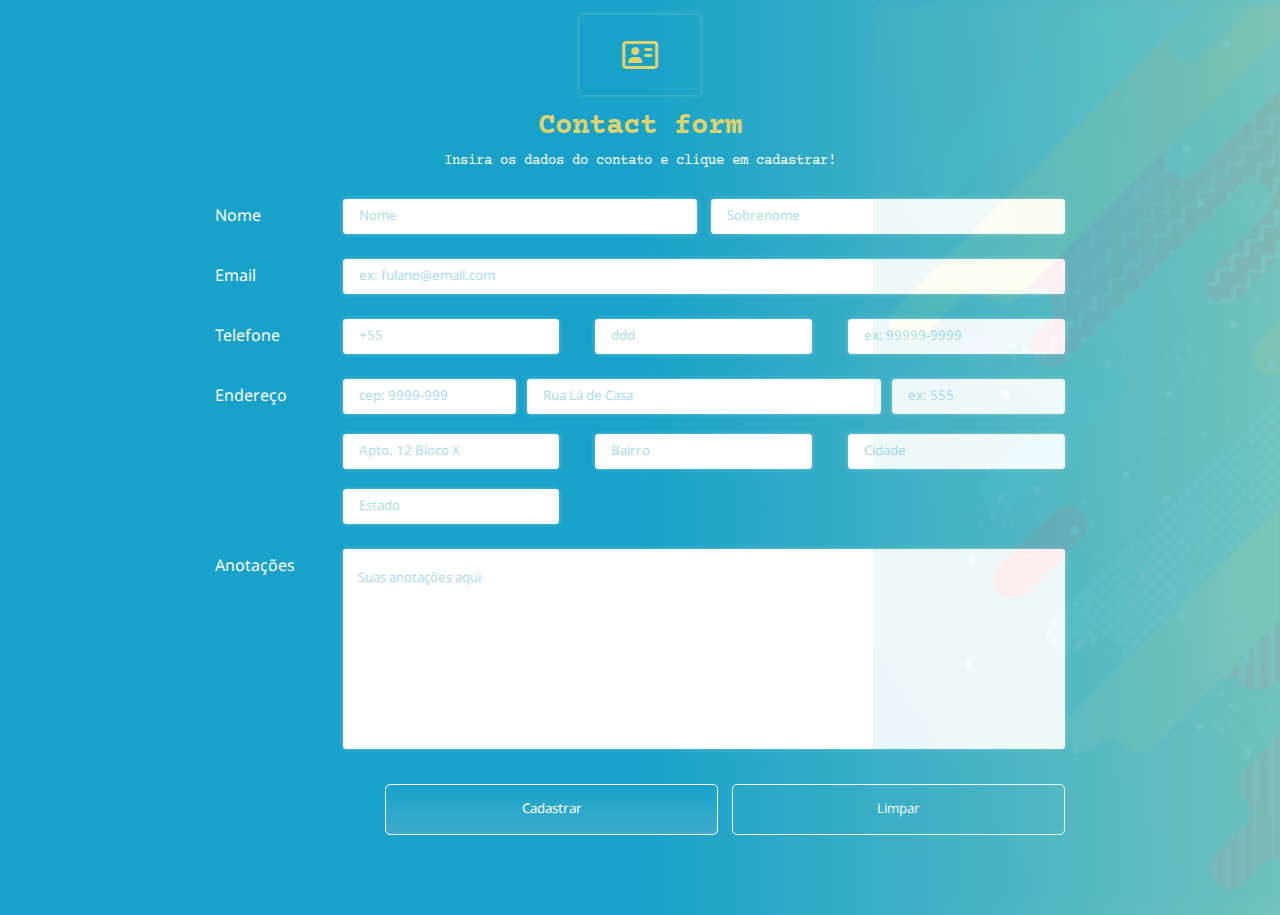
<file: Projetos - Javascript/ContactForm/index.html>
<!DOCTYPE html>
<html lang="pt-BR">

<head>
    <meta charset="UTF-8">
    <meta http-equiv="X-UA-Compatible" content="IE=edge">
    <meta name="viewport" content="width=device-width, initial-scale=1.0">
    <title>Contact Form JS</title>
    <link rel="stylesheet" href="https://cdnjs.cloudflare.com/ajax/libs/font-awesome/6.2.0/css/all.min.css">
    <link rel="stylesheet" href="./css/style.css">
</head>

<body>
    <figure>
        <img class="arte" src="./assets/images/art.png" alt="">
    </figure>
    <div class="container-grid container-flex">
        
        <div class="caixa-contato">
            <i class="fa-regular fa-address-card icone-contato"></i>
        </div>
        
        <h1 class="titulo">Contact form</h1>
        <p class="descricao">Insira os dados do contato e clique em cadastrar!</p>

        <form class="formulario-contato" onsubmit="cadastrar(event)">
            <div class="linha">
                <div class="rotulos">
                    <label for="nome">Nome</label>
                </div>
                <div class="entradas">
                    <input type="text" id="nome" class="entrada entrada--metade" placeholder="Nome">
                    <input type="text" id="sobrenome" class="entrada entrada--metade" placeholder="Sobrenome">
                </div>
            </div>

            <div class="linha">
                <div class="rotulos">
                    <label for="nome">Email</label>
                </div>
                <div class="entradas">
                    <input type="text" id="email" class="entrada entrada--inteira" placeholder="ex: fulano@email.com">
                </div>
            </div>

            <div class="linha">
                <div class="rotulos">
                    <label for="pais">Telefone</label>
                </div>
                <div class="entradas">
                    <input type="number" id="pais" class="entrada entrada--terco" placeholder="+55" maxlength="3">
                    <input type="number" id="ddd" class="entrada entrada--terco" placeholder="ddd" maxlength="2">
                    <input type="number" id="telefone" class="entrada entrada--terco" placeholder="ex: 99999-9999"
                        maxlength="10">
                </div>
            </div>

            <div class="linha">
                <div class="rotulos">
                    <label for="pais">Endereço</label>
                </div>
                <div class="entradas">
                    <input type="number" id="cep" class="entrada entrada--quarto" placeholder="cep: 9999-999" maxlength="8" onblur="chamarApi()">
                    <input type="text" id="rua" class="entrada entrada--metade" placeholder="Rua Lá de Casa">
                    <input type="text" id="numero" class="entrada entrada--quarto" placeholder="ex: 555">
                    <input type="text" id="complemento" class="entrada entrada--terco" placeholder="Apto. 12 Bloco X">
                    <input type="text" id="bairro" class="entrada entrada--terco" placeholder="Bairro">
                    <input type="text" id="cidade" class="entrada entrada--terco" placeholder="Cidade">
                    <input type="text" id="UF" class="entrada entrada--terco" placeholder="Estado">
                </div>
            </div>

            <div class="linha">
                <div class="rotulos">
                    <label for="pais">Anotações</label>
                </div>
                <div class="entradas">
                    <textarea class="entrada anotacoes" name="anotacoes" id="" placeholder="Suas anotações aqui"></textarea>
                </div>
            </div>

            <div class="linha box-botoes">
                <button type="submit" class="btn cadastrar">Cadastrar</button>
                <button type="button" class="btn limpar" onclick="limparDados()">Limpar</button>
            </div>
        </form>
        <section class="cadastros">
            <article class="cadastro">

            </article>
        </section>

        <script src="js/script.js"></script>
</body>

</html>
</file>
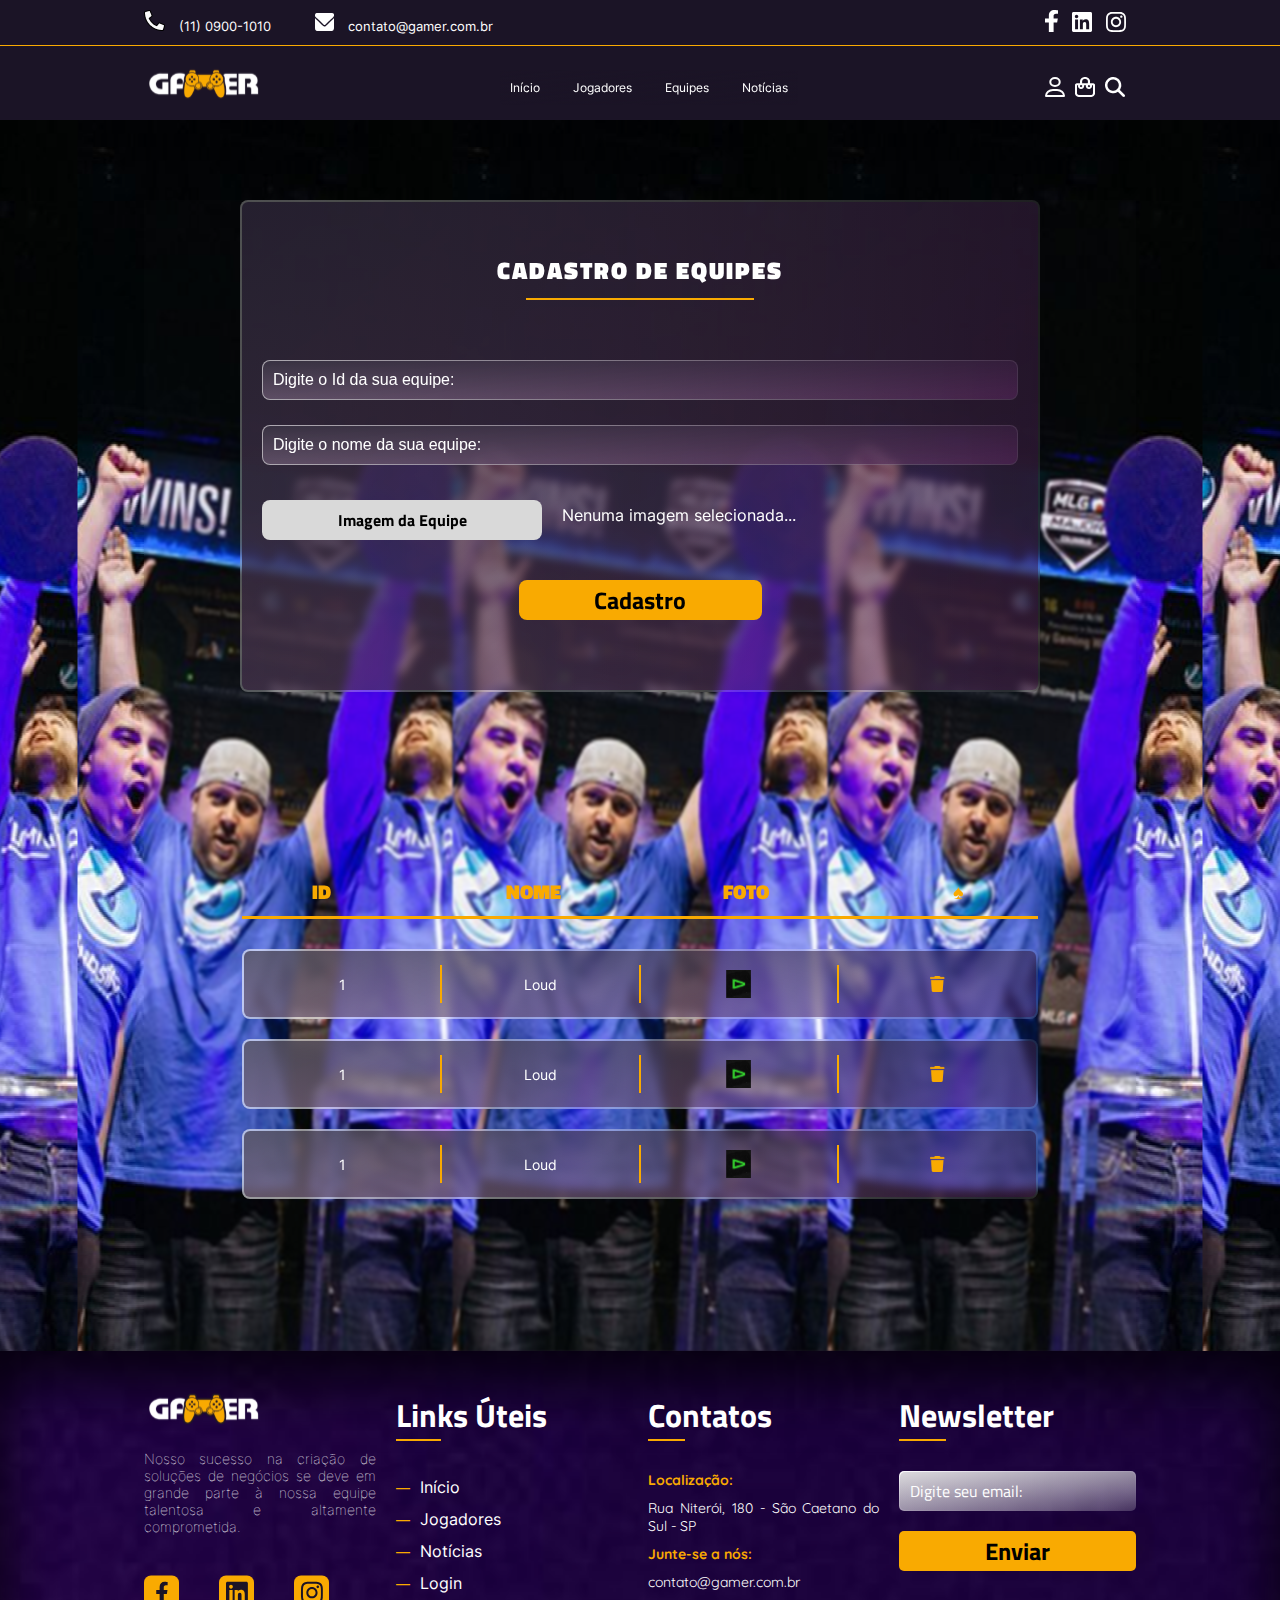
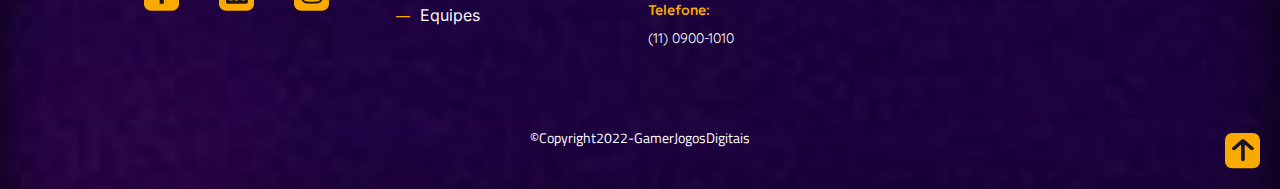
<file: Gamer Fullstack Migration/equipes.html>
<!DOCTYPE html>
<html lang="pt-BR">
<head>
    <meta charset="UTF-8">
    <meta http-equiv="X-UA-Compatible" content="IE=edge">
    <meta name="viewport" content="width=device-width, initial-scale=1.0">
    <title>Equipes</title>
    <link rel="stylesheet" href="./css/reset-and-basics.css">
    <link rel="stylesheet" href="./css/header.css">
    <link rel="stylesheet" href="./css/equipes.css">
    <link rel="stylesheet" href="./css/footer.css">

</head>
<body>
      <!-- HEADER -->
      <header class="header">
        <div class="header-top">
            <div class="container-grid header-top-flex">
                <div>
                    <span class="phone-box">
                        <img src="./assets/phone-icon.png" alt="phone icon" title="Ícone Telefone">
                        (11) 0900-1010
                    </span>

                    <span class="mail-box">
                        <img src="./assets/envelope-icon.png" alt="envelope icon" title="Ícone Envelope">
                        contato@gamer.com.br
                    </span>
                </div>

                <span class="social-box">
                    <img src="./assets/facebook.svg" alt="phone icon" title="Ícone Telefone">
                    <img src="./assets/linkedin.svg" alt="phone icon" title="Ícone Telefone">
                    <img src="./assets/instagram.svg" alt="phone icon" title="Ícone Telefone">
                </span>
            </div>
        </div>
        <div class="header-bottom">
            <div class="container-grid header-bottom">
                <label for="mostra-esconde-navmenu"><img src="./assets/menu-hamburger.svg" alt="Menu Hamburger"
                        title="Ícone Menu">
                </label>


                <h1>
                    <span class="title">Gamer</span>
                    <img src="./assets/logotipo-gamer.svg" id="logotipo" alt="Logotipo Gamer" title="Gamer Logotipo">
                </h1>

                <input type="checkbox" id="mostra-esconde-navmenu">
                <div class="nav-bkg">
                    <nav>
                        <a href="#">Início</a>
                        <a href="#">Jogadores</a>
                        <a href="#">Equipes</a>
                        <a href="#">Notícias</a>

                        <a class="phone-box">
                            <img src="./assets/phone-icon.png" alt="phone icon" title="Ícone Telefone">
                            (11) 0900-1010
                        </a>
                        <a class="mail-box">
                            <img src="./assets/envelope-icon.png" alt="envelope icon" title="Ícone Envelope">
                            contato@gamer.com.br
                        </a>

                        <!-- social icons -->
                        <span class="social-box">
                            <img src="./assets/facebook.svg" alt="phone icon" title="Ícone Telefone">
                            <img src="./assets/linkedin.svg" alt="phone icon" title="Ícone Telefone">
                            <img src="./assets/instagram.svg" alt="phone icon" title="Ícone Telefone">
                        </span>
                    </nav>
                </div>
                <!-- Header Menu Ícones laterais -->
                <label for="mostra-esconde-icones">
                    <img src="./assets/menu-points.png" alt="Menu Points">
                </label>

                <input type="checkbox" id="mostra-esconde-icones">
                <div class="icons-header-bkg">
                    <div class="icons-header">
                        <img src="./assets/user-icon.svg" alt="user-login">
                        <img src="./assets/market-icon.png" alt="market icon">
                        <img src="./assets/search-icon.png" alt="search icon">
                    </div>
                </div>
            </div>
        </div>
    </header>


    <!-- MAIN -->
    <main>

        <section class="container-grid cadastro-equipes">
            
            
            <form action="" class="frm-cad-equipe">
                <div class="cadequipe-titulo">
                    <h1>Cadastro de Equipes</h1>
                    <hr>
                </div>

                <input class="campo-entrada" type="number" id="idEquipe" placeholder="Digite o Id da sua equipe:">
                <input class="campo-entrada" type="text" placeholder="Digite o nome da sua equipe:">
                <label class="foto" for="foto-file">
                    Nenuma imagem selecionada...
                    <input  type="file" id="foto-file">
                </label>
                
                <button>Cadastro</button>
                
                
                
                <!-- <select class="equipeid" id="equipeid">
                    <option value="">Selecione uma Equipe</option>
                    <option value="x">Equipe X</option>
                    <option value="y">Equipe Y</option>
                </select> -->
            </form>

            <!-- TABELA CADASTRO DE EQUIPES -->

            <table>
                <thead>
                    <tr>
                        <th>Id</th>
                        <th>Nome</th>
                        <th>Foto</th>
                        <th>&spades;</th>
                    </tr>
                </thead>
                <tbody>
                    <tr>
                        <td>1</td>
                        <td>Loud</td>
                        <td><img class="green-play" src="./assets/green-play.svg" alt=""></td>
                        <td><img class="yellow-trash" src="./assets/trash.png" alt=""></td>
                    </tr>
                    <tr>
                        <td>1</td>
                        <td>Loud</td>
                        <td><img class="green-play" src="./assets/green-play.svg" alt=""></td>
                        <td><img class="yellow-trash" src="./assets/trash.png" alt=""></td>
                    </tr>
                    <tr>
                        <td>1</td>
                        <td>Loud</td>
                        <td><img class="green-play" src="./assets/green-play.svg" alt=""></td>
                        <td><img class="yellow-trash" src="./assets/trash.png" alt=""></td>
                    </tr>
                </tbody>
            </table>
        </section>
    </main>



     <!-- FOOTER -->
     <footer>
        <div class="container-grid footer-flex">

            <div class="card-ftitem-box">
                <a href="#" id="ftlogo-link">
                    <img src="./assets/logotipo-gamer.svg" id="ftlogo" alt="Home">
                </a>
                <p>Nosso sucesso na criação de soluções de negócios se deve em grande parte à nossa equipe talentosa e
                    altamente comprometida.</p>
                <div class="social-fticons">
                    <a href="#">
                        <img src="./assets/facebook-yellow.svg" alt="Icone Facebook">
                    </a>
                    <a href="#">
                        <img src="./assets/linkedin-yellow.svg" alt="Icone Linkedin">
                    </a>
                    <a href="#">
                        <img src="./assets/instagram-yellow.svg" alt="Icone instagram">
                    </a>
                </div>
            </div>


            <div class="card-ftitem-box">
                <div>
                    <h2>Links Úteis</h2>
                    <hr>
                </div>

                <ul class="menu-footer">
                    <li class="menu-ftitem"><a href="#">Início</a></li>
                    <li class="menu-ftitem"><a href="#">Jogadores</a></li>
                    <li class="menu-ftitem"><a href="#">Notícias</a></li>
                    <li class="menu-ftitem"><a href="#">Login</a></li>
                    <li class="menu-ftitem" id="link-equipe"><a href="#">Equipes</a></li>
                </ul>
            </div>

            <div class="card-ftitem-box">
                <div>
                    <h2>Contatos</h2>
                    <hr>
                </div>

                <div>
                    <p class="contact-title">Localização:</p>
                    <p class="contact-text">Rua Niterói, 180 - São Caetano do Sul - SP</p>

                    <p class="contact-title">Junte-se a nós:</p>
                    <p class="contact-text"><a href="mailto:contato">contato@gamer.com.br</a></p>

                    <p class="contact-title">Telefone:</p>
                    <p class="contact-text">(11) 0900-1010</p>
                </div>
            </div>

            <div class="card-ftitem-box">
                <div>
                    <h2>Newsletter</h2>
                    <hr>
                </div>

                <form action="" class="frm-news">
                    <div class="input-box">
                        <input type="text" class="frm-input" placeholder="Digite seu email:">
                    </div>
                    <button type="button" class="frm-button">Enviar</button>
                </form>
            </div>

        </div>

        <div id="copyright">
            &#169;Copyright2022-GamerJogosDigitais
        </div>

        <img src="./assets/Botao_voltar_ao_topo.svg" id="back-to-top" alt="Voltar ao Topo">
    </footer>
</body>
</html>
</file>
<file: Projetos - Javascript/ContactForm/css/style.css>
@import url('https://fonts.googleapis.com/css2?family=Courier+Prime&display=swap');
@import url('https://fonts.googleapis.com/css2?family=Noto+Sans+Balinese&display=swap');



@font-face {
    font-family: 'Architects Daughter', cursive;
    src: url(../assets/fonts/architect_s_daughter/ArchitectsDaughter.ttf);
}

* {
    margin: 0;
    padding: 0;
    box-sizing: border-box;
}

input[type=number]::-webkit-inner-spin-button { 
    -webkit-appearance: none;
    
}
input[type=number] { 
   -moz-appearance: textfield;
   appearance: textfield;

}


body {
    width: 100vw;
    height: auto;
    overflow: scroll;
    min-height: 100vh;
    font-family: 'Noto Sans Balinese', sans-serif;
    color: white;
    background-image: linear-gradient(to bottom, #18A2C9, #72C3BD);
    background-repeat: no-repeat;
}
.arte, .arte2 {
    display: none;
}
.container-grid {
    max-width: 90%;
    margin: 0 auto;
    /* border: 1px solid white; */
}

.caixa-contato {
    display: flex;
    justify-content: center;
    align-items: center;

    width: 150px;
    height: 100px;
    margin: 30px auto;

    box-shadow: 3px 2px 10px rgba(255, 255, 255, 0.2);

}

.caixa-contato .icone-contato {
    font-size: 2.8rem;
    color: #dfd36e;
}

.titulo {
    margin-bottom: 20px;
    color: #dfd36e;
    font-family: 'Courier Prime', monospace;
    font-size: 2rem;
    text-align: center;
}

.descricao {
    font-family: 'Courier Prime', monospace;
    text-align: center;
    margin-bottom: 20px;
}


.formulario-contato {

    font-family: 'Noto Sans Balinese', sans-serif;
}

/* esconde só no celular */
.rotulos {
    display: none;
}


.formulario-contato {
    margin-top: 30px;
}

.formulario-contato .entradas {
    display: flex;
    flex-direction: column;
}

.formulario-contato .entrada {
    width: 100%;
    height: 35px;
    margin-bottom: 20px;
    padding: 15px;
    font-family: 'Noto Sans Balinese', sans-serif;
    color: #18A2C9;
    border: none;
    box-shadow: 0 0 5px rgba(255, 255, 255, .3);
    outline: none;
    border-radius: 3px;
    transition: all .3s;
}

.formulario-contato .anotacoes {
    height: 200px !important;
    resize: none;
}

.formulario-contato .entrada::placeholder,
.formulario-contato .anotacoes::placeholder {
    color: rgba(24, 162, 201, .4);
}
.formulario-contato .entrada:focus::placeholder {
    color: white;
}
.formulario-contato .entrada:focus {
    background-color: #72C3BD;
    color: white;
}


.btn {
    display: inline-block;
    padding: 10px;
    width: 49%;
    margin: 10px 0 20px;
    font-family: 'Noto Sans Balinese', sans-serif;
    text-align: center;
    color: white;
    background-color: transparent;
    border: 1px solid white;
    border-radius: 5px;
    cursor: pointer;
    outline: none;
    opacity: 1;
    background-image: linear-gradient(to bottom, #18A2C9, #40adcb);
    transition: opacity .4s;
}

.btn:hover {
    opacity: .75;
}

.formulario-contato .linha .limpar {
    background-image: none;
}



@media screen and (min-width: 768px) {
    .container-grid {
        max-width: 850px;
    }
    .caixa-contato {
        width: 230px;
        height: 130px;
    }

    .titulo {
        font-size: 2.5rem;
    }

    .descricao {
        font-size: 1.5rem;
    }

    .linha {
        display: flex;
        justify-content: space-between;
        /* border: 1px solid white; */
    }

    .linha .rotulos {
        width: 20%;
        margin-bottom: 20px;
        /* border: 1px solid white; */
    }

    .linha .entradas {
        margin-bottom: 20px;
        flex-direction: row;
        /* no mobile era column */
        justify-content: space-between;
        flex-wrap: wrap;

        width: 80%;
        /* border: 1px solid white; */
    }

    .linha .entrada--metade {
        width: 49%;
        border: 1px solid white;
    }

    .linha .entrada--inteira {
        width: 100%;
        border: 1px solid white;
    }

    .linha .entrada--terco {
        width: 30%;
        border: 1px solid white;
    }

    .linha .entrada--quarto {
        width: 24%;
        border: 1px solid white;
    }


    .rotulos {
        display: block;
    }

    .box-botoes {
        width: 80%;
        margin-left: auto;
        /* border: 1px solid white; */
    }
}

@media screen and (min-width: 992px) {
    
    
    body {
        background-image: linear-gradient(to right, #18A2C9, #18A2C9, #72C3BD);
    }

    

    .caixa-contato {
        margin: 15px auto;
        width: 120px;
        height: 80px;
        box-shadow: 0 0 5px rgba(114, 195, 189, .8);
    }

    .caixa-contato .icone-contato {
        font-size: 2rem;
    }
    .titulo {
        font-size: 1.8rem;
        margin-bottom: 10px;
    }

    .descricao {
        font-size: .9rem;
        margin-bottom: 10px;
    }

    .formulario-contato {
        /* padding: 20px; */
        /* border: 1px solid #dfd36e; */
        border-radius: 12px;
    }



    .linha .rotulos {
        width: 15%;
    }

    .linha .entradas {
        width: 85%;
    }

    .linha .rotulos,
    .linha .entradas {
        margin-bottom: 5px;
    }

}

@media screen and (min-width: 1200px) {
    .arte {
        position: fixed;
        right: 0;
        top: 0;
        display: block;
        height: 100%;
        opacity: 0.1;
    }
    
    /* .arte2 {
        position: fixed;
        left: 0;
        top: 0;
        display: block;
        height: 100%;
        opacity: 0.1;
    } */
}
</file>
<file: Gamer Fullstack Migration/css/header.css>
/* Mobile First */

/********************* Header *********************/
header {
    position: fixed;
    /* apenas para referência dos menus */
    top: 0;
    left: 0;
    z-index: 1000;
    display: flex;
    align-items: center;
    width: 100%;
    height: 60px;
    padding: 0 10px;
    background-color: #1B1426;
    font-size: 16px;
}

header .container-grid {
    width: 100%;
}

/* fixar o label por causa do alinhamento, efeito do inline +- 4px */
header label {
    padding: 0;
    width: 30px;
    height: 30px;
}


/* esconde os elementos desnecessários no mobile */
header .header-top,
header h1 .title,
.mostra-esconde-icones,
header #mostra-esconde-navmenu,
header #mostra-esconde-icones {
    display: none;
}

.header-flex {}

header .header-bottom {
    display: flex;
    justify-content: space-between;
    align-items: center;
    width: 100%;
}

header .header-bottom #logotipo {
    width: 120px;
}



/* mostra esconde menu social */
header #mostra-esconde-navmenu:checked~.nav-bkg {
    left: 1px;
}

header .nav-bkg {
    position: fixed;
    top: 60px;
    left: -300px;
    /* z-index: 2; */
    width: 270px;
    height: calc(100vh - 60px);
    /* apagar */
    padding: 1px;
    background-image: linear-gradient(to bottom, rgba(255, 255, 255, .3), rgba(255, 255, 255, .05));
    transition: left 0.4s;
    border-radius: 5px;
    /* border: 2px solid yellow; */
}

.header nav {
    display: flex;
    flex-direction: column;
    align-items: center;
    width: 100%;
    height: 100%;
    font-size: 12px;
    background-image: linear-gradient(to right bottom, rgba(27, 20, 38, .5), rgba(27, 20, 38, .05));
    backdrop-filter: blur(5px);
    border-radius: 5px;
}

.header nav a {
    display: flex;
    justify-content: center;
    align-items: center;
    width: 100%;
    height: 50px;
    padding: 40px 0;
    color: white;
    font-family: Inter-Regular;
    text-decoration: none;
    cursor: pointer;
    border-bottom: 2px solid #F9AA01;
    transition: background-color .4s;
}

.header nav a:hover {
    background-color: #F9AA01;
    border-bottom: 2px solid #1B1426;
}

/* aqui depois trocar para o link:active */
.header nav a:last-of-type {
    border-bottom: none;
}

/* formatação nos dois últimos links - contato */
.header nav a.phone-box,
.header nav a.mail-box {
    font-size: 10px;
}

.header nav a.phone-box>img,
.header nav a.mail-box>img {
    width: 18px;
    margin-right: 10px;
    font-size: 10px;
}


.header nav .social-box {
    position: absolute;
    bottom: 60px;
    left: 0;
    display: flex;
    justify-content: center;
    width: 100%;
    /* border: 1px solid red; */
}

.header nav .social-box img {
    margin-right: 25px;
}

.header nav .social-box img:last-of-type {
    margin-right: 0;
}


/* mostra esconde menu social */
header #mostra-esconde-icones:checked~.icons-header-bkg {
    right: 1px;
}

/* Menu social do cabeçalho */
header .icons-header-bkg {
    position: absolute;
    top: 60px;
    right: -70px;
    width: 66px;
    height: 170px;
    padding: 1px;
    background-image: linear-gradient(to bottom, rgba(255, 255, 255, .2), rgba(255, 255, 255, .05));
    border-radius: 5px;
    transition: right 0.4s;
}

header .icons-header {
    display: flex;
    flex-direction: column;
    justify-content: space-between;
    align-items: center;
    width: 100%;
    height: 100%;
    padding: 20px;
    background-image: linear-gradient(to right bottom, rgba(27, 20, 38, .5), rgba(27, 20, 38, .05));
    backdrop-filter: blur(2px);
    border-radius: 5px;
}

header .icons-header img {
    width: 20px;
}


/* Desktop */

@media screen and (min-width: 992px) {
    /* Header */

    .header {
        position: static;
        /* height: auto; */
        margin: 0;
        padding: 0;
        flex-wrap: wrap;
    }

    .header label {
        display: none;
    }

    header .header-top {
        display: block;
        width: 100%;
        border-bottom: 1px solid #F9AA01;
    }

    .header-top-flex {
        display: flex;
        justify-content: space-between;
        padding: 10px 0;
    }

    header .header-top span {
        margin-right: 40px;
        font-size: .8rem;
        /* border: 1px solid white; */
    }

    header .header-top span img {
        margin-right: 10px;
    }

    header .header-top .social-box {
        margin-right: 0;
    }


    header .header-bottom {
        padding: 10px 0;
    }

    /* Menu */
    header .nav-bkg {
        position: static;
        /* justify-content: space-between; */
        width: 30%;
        height: auto;
        padding: 0;
        background-image: none;
        /* border: 1px solid red; */
    }

    header .nav-bkg nav {
        flex-direction: row;
        justify-content: space-between;
        /* border: 1px solid white; */
    }

    .header nav a {
        width: auto;
        height: auto;
        padding: 10px;
        border: none;
        /* border: 1px solid greenyellow; */
    }


    .header nav a.phone-box,
    .header nav a.mail-box {
        display: none;
    }
    .header nav a:hover {
        background-color: transparent;
        color: #F9AA01;
    }

    /* .header nav .social-box {
        position: static;
        
        border: 1px solid yellow;
    } */
    .header nav .social-box {
        display: none;
    }
    header .icons-header-bkg {
        position: static;
        width: auto;
        height: auto;
        background-image: none;
    }


    header .icons-header {
        height: auto;
        flex-direction: revert;
        width: 100px;
        padding: 10px;
        background-image: none;
        /* border: 1px solid red; */
    }
}
</file>
<file: Gamer Fullstack Migration/css/equipes.css>
/* Mobile First */

/* Main */

main {
    margin-top: 60px;
    height: 1231px;
    background-image: url(../images/background-equipes-mobile.png);
    background-size: contain;
    background-position: top;
}







/* FORMULÁRIO DE CADASTRO DE EQUIPES */
main .cadastro-equipes {
    display: flex;
    flex-direction: column;
    justify-content: space-between;
    align-items: center;
    position: relative;
    z-index: 0;
    height: 100%;

    padding: 80px 0 130px;

}

main .cadastro-equipes::before {
    content: "";
    position: absolute;
    z-index: 0;
    width: 100%;
    height: 100%;
    background-color: rgba(217, 217, 217, .01);
    backdrop-filter: blur(1px);
}



/* Form cadastro */

main .cadastro-equipes .frm-cad-equipe {
    padding: 50px 20px;
    display: flex;
    flex-direction: column;
    align-items: center;
    height: 492px;

    /* efeito da borda e do fundo glass */
    border: 2px solid transparent;
    border-radius: 8px;
    background:
        /* fundo */
        linear-gradient(to right bottom, rgba(27, 20, 38, .8), rgba(60, 3, 65, .38)) padding-box,
        /* fundo borda */
        linear-gradient(90deg, rgba(255, 255, 255, .3), rgba(255, 255, 255, .1)) border-box;
    backdrop-filter: blur(4px);
}

/* Título */
main .cadastro-equipes .frm-cad-equipe .cadequipe-titulo {
    margin-bottom: 40px;
}
main .cadastro-equipes .frm-cad-equipe .cadequipe-titulo h1 {
    font-family: TitilliumWeb-Black, sans-serif;
    font-size: 24px;
    text-transform: uppercase;
    letter-spacing: 2px;
}

main .cadastro-equipes .frm-cad-equipe .cadequipe-titulo hr {
    width: 80%;
    margin: 10px auto 20px;
    border: 1px solid #F9AA01;
}


main .cadastro-equipes .frm-cad-equipe .campo-entrada {
    width: 100%;
    height: 40px;
    margin-bottom: 25px;
    padding: 5px 10px;
    /* font-size: 22px; */
    color: white;
    outline: none;

    font-family: TitilliumWeb-Thin, sans-serif;
    font-size: 16px;

    /* efeito da borda e do fundo glass */
    border: 1px solid transparent;
    border-radius: 8px;
    background:
        /* fundo */
        linear-gradient(to right bottom, rgba(27, 20, 38, .8), rgba(60, 3, 65, .38)) padding-box,
        /* fundo borda */
        linear-gradient(90deg, rgba(255, 255, 255, .6), rgba(255, 255, 255, .1)) border-box;
    backdrop-filter: blur(4px);
}

.frm-cad-equipe .campo-entrada::placeholder {
    color: white;
}


/* File Field */

main .cadastro-equipes .frm-cad-equipe .foto input { 
    display: none;
}
main .cadastro-equipes .frm-cad-equipe .foto {
    display: flex;
    align-items: center;
    gap: 5px;
    font-size: 10px;
    width: 100%;
}
main .cadastro-equipes .frm-cad-equipe .foto::before {
    display: flex;
    justify-content: center;
    align-items: center;
    content: "Imagem da Equipe";
    background-color: #D9D9D9;
    color: black;
    width: 124px;
    height: 40px;
    margin-top: 10px;
    font-family: TitilliumWeb-Bold, sans-serif;
    font-size: 13px;
    border-radius: 8px;
}



/* button */
main .cadastro-equipes .frm-cad-equipe button {
    width: 100%;
    height: 40px;
    background-color: #F9AA01;
    font-family: TitilliumWeb-Bold, sans-serif;
    font-size: 24px;
    margin-top: 40px;
    border: none;
    border-radius: 8px;
}


/* TABELA CADASTRO DE EQUIPES */
main .cadastro-equipes table {
    width: 100%;
    position: relative;
    z-index: 2;
    /* border: 1px solid white; */
}

/* tbody */
main .cadastro-equipes thead,
main .cadastro-equipes tbody {
    display: flex;
    flex-direction: column;
    justify-content: space-between;
    width: 100%;
}

/* linha do cabeçalho da tabela */
main .cadastro-equipes thead tr {
    margin-bottom: 30px;
    border-bottom: 3px solid #F9AA01;
}

/* linha do cabeçalho */
main .cadastro-equipes table thead th {
    display: flex;
    justify-content: center;
    align-items: center;
    width: 20%;
    height: 50px;
    color: #F9AA01;
    font-family: TitilliumWeb-Black;
    font-size: 20px;
    text-transform: uppercase;

}

/* linhas da tabela, independentemente do cabeçalho ou corpo */
main .cadastro-equipes table tr {
    display: flex;
    justify-content: space-between;
    align-items: center;
}

main .cadastro-equipes table tbody tr {
    height: 70px;
    margin-bottom: 20px;
    /* efeito da borda e do fundo glass */
    border: 2px solid transparent;
    border-radius: 8px;
    background:
        /* fundo */
        linear-gradient(to right bottom, rgba(27, 20, 38, .6), rgba(60, 3, 65, .38)) padding-box,
        /* fundo borda */
        linear-gradient(90deg, rgba(255, 255, 255, .6), rgba(255, 255, 255, .1)) border-box;
    backdrop-filter: blur(4px);


}

main .cadastro-equipes table td {
    width: 100%;
    height: 38px;
    display: flex;
    justify-content: center;
    align-items: center;
    border-right: 2px solid #F9AA01;
}

main .cadastro-equipes table td:last-of-type {
    border: none;
}

main .cadastro-equipes table td img.green-play {
    width: 25px;
}

main .cadastro-equipes table td img.yellow-trash {
    width: 15px;
}



/* Desktop */
@media screen and (min-width: 992px) {
    .container-grid {
        width: 100%;
        max-width: 992px;
        margin: 0 auto;
        /* border: 1px solid #EC4358; */
    }

    main .cadastro-equipes .frm-cad-equipe,
    main .cadastro-equipes table {
        width: 800px;
    }

    main .cadastro-equipes .frm-cad-equipe .foto {
        width: 100%;
        font-size: 16px;
        gap: 20px;
    }

    main .cadastro-equipes .frm-cad-equipe .foto::before {
        width: 280px;
        height: 40px;
        font-size: 16px;
    }
    main .cadastro-equipes .frm-cad-equipe button {
        width: 243px;
    }
}
</file>
<file: Gamer Fullstack Migration/css/footer.css>
/* Mobile First */

/********************* Footer *********************/
footer {
    position: relative;

    padding: 40px 20px;
    background-color: #1B1426;
    background-image: url(../images/backgroung_footer.png);
    background-repeat: no-repeat;
    background-size: cover;
    box-shadow: inset 0 30px 60px rgba(0, 0, 0, 0.8);
}

footer #back-to-top {
    position: absolute;
    right: 20px;
    bottom: 20px;
    width: 25px;
}

footer .footer-flex {
    display: flex;
    flex-direction: column;
    justify-content: space-between;
    align-items: center;
}

footer .card-ftitem-box {
    display: flex;
    flex-direction: column;

    width: 100%;
    margin-bottom: 50px;
    /* border: 1px solid white; */
}

footer .card-ftitem-box #ftlogo-link {
    width: 120px;
    margin-bottom: 20px;
    align-self: center;
    /* border: 1px solid green; */
}

footer .card-ftitem-box #ftlogo {
    width: 120px;
    margin: 0 auto;
}

footer .card-ftitem-box h2 {
    font-family: TitilliumWeb-Bold;
    font-size: 2rem;
}

footer .card-ftitem-box hr {
    width: 30%;
    border: 1px solid #F9AA01;
    margin-bottom: 30px;
}

footer .card-ftitem-box p {
    margin-bottom: 20px;
    font-family: Inter-Thin;
    text-align: justify;
}

footer .card-ftitem-box .social-fticons {
    display: flex;
    justify-content: space-between;
    margin-top: 20px;
}

footer .card-ftitem-box .social-fticons img {
    width: 35px;
}

footer .menu-footer {
    display: flex;
    justify-content: space-between;
    flex-wrap: wrap;
}

footer .menu-ftitem {
    width: 30%;
    list-style: none;
    display: flex;
    align-items: center;
    /* margin-right: 10px; */
}

/* footer .menu-ftitem:last-of-type {
    background-color: #EC4358;
    
} */

footer .menu-ftitem::before {
    content: "\2015";
    margin-right: 10px;
    color: #F9AA01;
}

footer .menu-ftitem a {
    font-size: 1rem;
    font-family: Inter-Regular;
    text-decoration: none;
    line-height: 2rem;
    color: white;
}



footer a {
    font-family: Quicksand-Regular;
    text-decoration: none;
    color: white;
}

footer p.contact-title {
    margin-bottom: 10px;
    font-family: Quicksand-Bold;
    color: #F9AA01;
    /* border: 1px solid white; */
}

footer p.contact-text {
    margin-bottom: 10px;
    font-family: Quicksand-Regular;
}

footer .frm-news {
    display: flex;
    flex-wrap: wrap;
}

footer .input-box {
    width: 100%;
    height: 40px;
    padding: 1px;
    background-image: linear-gradient(to right bottom, rgba(255, 255, 255, 1), rgba(239, 239, 239, .21));
    border-radius: 5px;
}

footer .input-box .frm-input {
    width: 100%;
    height: 100%;
    padding: 0 10px;
    background-color: transparent;
    background-image: linear-gradient(to right bottom, rgba(27, 20, 38, .15), rgba(27, 20, 38, 0));
    font-family: TitilliumWeb-Regular;
    font-size: 1rem;
    color: white;
    border: none;
    outline: none;
    border-radius: 5px;
}

footer .input-box .frm-input::placeholder {
    color: white;
}

footer .frm-button {
    width: 100%;
    height: 40px;
    margin-top: 20px;
    background-color: #F9AA01;
    color: #000;
    font-family: TitilliumWeb-Bold;
    font-size: 1.5rem;
    outline: none;
    border: none;
    border-radius: 5px;
}

footer #copyright {
    margin-top: 20px;
    font-family: TitilliumWeb-Regular;
    text-align: center;
    font-size: .9rem;
}


/* Desktop */
@media screen and (min-width: 992px) {

    /* Footer */

    footer .footer-flex {
        flex-direction: row;
        align-items: flex-start;
    }

    footer #back-to-top {
        width: 35px;
    }

    footer .card-ftitem-box {
        align-items: flex-start;
        padding-right: 20px;
        /* border: 1px solid red; */
    }

    footer .card-ftitem-box:last-of-type {
        padding-right: 0;
    }

    footer .card-ftitem-box #ftlogo-link {
        align-self: inherit;
        /* herda o comportamento do flex container */
    }

    footer .card-ftitem-box .social-fticons {
        /* border: 1px solid white; */
        width: 80%;
    }

    footer .menu-footer {
        flex-direction: column;
        width: 100%;
    }
}
</file>
